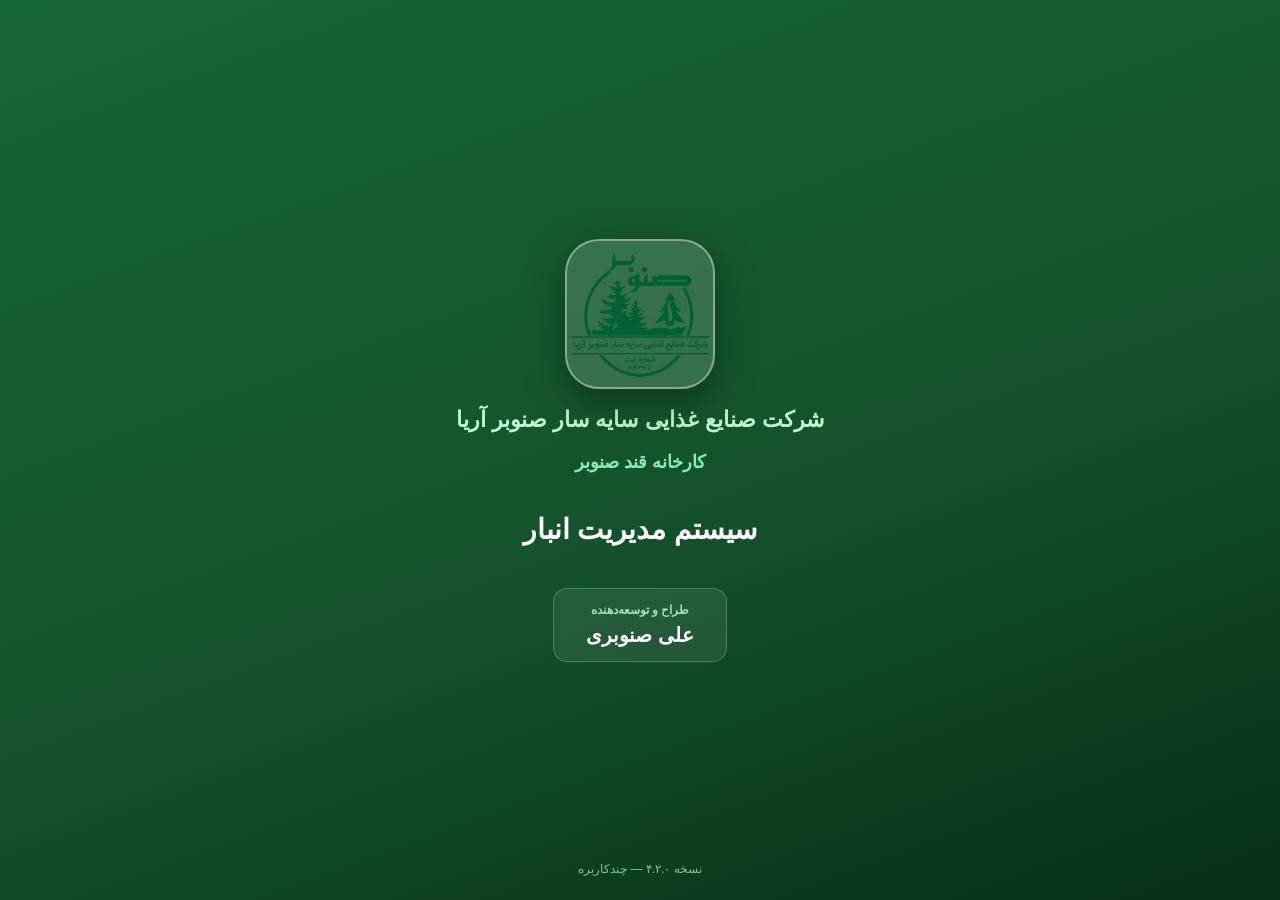
<file: index.html>
<!DOCTYPE html>
<html lang="fa" dir="rtl">
<head>
<meta charset="UTF-8">
<meta name="viewport" content="width=device-width, initial-scale=1.0">
<title>انبار کارخانه قند صنوبر</title>
<link rel="manifest" href="./manifest.json">
<meta name="theme-color" content="#166534">
<meta name="apple-mobile-web-app-capable" content="yes">
<meta name="apple-mobile-web-app-title" content="انبار صنوبر">
<link rel="apple-touch-icon" href="./icon-192.png">
<link rel="icon" type="image/png" sizes="192x192" href="./icon-192.png">
<link rel="stylesheet" href="./css/main.css">
<style id="print-rules" media="print">
  @page{size:A4 portrait;margin:5mm;}
  html{font-size:calc(10px * var(--pf))!important;}
  body{font-size:1rem!important;background:#fff!important;padding:0!important;margin:0!important;color:#000!important;}
  .container,#splashScreen,.drawer,.drawer-overlay,.modal-overlay,.cal-popup,.time-popup,.sync-bar,.receipt-preview-overlay,.toast-container,.app-header,.user-pill,#updateBanner{display:none!important;}
  #printArea{display:block!important;width:100%;}
  #printArea *{color:#000!important;box-shadow:none!important;text-shadow:none!important;-webkit-print-color-adjust:exact!important;print-color-adjust:exact!important;}
  .p-letterhead{text-align:center;padding-bottom:5px;margin-bottom:5px;border-bottom:2px solid #000;}
  .p-company{font-size:1.2rem;font-weight:900;}
  .p-factory{font-size:1rem;font-weight:bold;}
  .p-section-title{padding:4px 8px;font-size:1rem;font-weight:900;margin:6px 0 4px;text-align:center;border:1.5px solid #000;background:#e5e5e5!important;page-break-after:avoid;}
  .p-table{width:100%;border-collapse:collapse;margin-top:3px;font-size:8pt;table-layout:fixed;border:1.5px solid #000;}
  .p-table th{padding:3px 2px!important;border:1px solid #000!important;font-size:7.5pt;font-weight:900;text-align:center;background:#e5e5e5!important;}
  .p-table td{padding:2px 2px!important;border:1px solid #555!important;text-align:center;font-size:7.5pt;vertical-align:middle;overflow:hidden;text-overflow:ellipsis;}
  .p-table tr.footer-row td{background:#d4d4d4!important;font-weight:900;border-top:2px solid #000!important;}
  .p-signature{margin-top:10px;display:flex;justify-content:space-around;gap:14px;page-break-inside:avoid;}
  .p-sig-box{flex:1;text-align:center;border-top:1px solid #000;padding-top:4px;min-height:36px;}
  .p-sig-label{font-size:0.9rem;font-weight:bold;}
  .p-sig-space{height:28px;}
  .p-sig-hint{font-size:0.75rem;}
  .p-footer-note{text-align:center;font-size:0.8rem;margin-top:10px;padding-top:6px;border-top:1px dashed #888;}
  .p-summary-block{margin-top:10px;page-break-inside:avoid;width:100%;}
  .p-summary-title{text-align:center;font-size:0.95rem;font-weight:900;padding:4px 6px;border:1px solid #000;background:#e5e5e5!important;}
  .p-summary-table{width:100%;border-collapse:collapse;font-size:9pt;border:1.5px solid #000;}
  .p-summary-table th,.p-summary-table td{padding:3px 6px!important;border:1px solid #000!important;text-align:center;font-weight:bold;}
  .p-daily-block{width:100%; margin-top:10px; page-break-inside:avoid;}
  .p-daily-table{width:100% !important; table-layout:fixed; border-collapse:collapse; font-size:8pt; border:2px solid #000;}
  .p-daily-table th, .p-daily-table td {word-wrap:break-word; white-space:normal !important; padding:4px 2px !important; text-align:center; vertical-align:middle; border:1px solid #555 !important; color:#000 !important;}
  .p-daily-table th {font-size:8.5pt !important; background:#e5e5e5 !important;}
  .p-empty-msg{text-align:center;padding:8px;font-size:0.9rem;border:1px dashed #777;}
  .p-section-gap{height:5px;margin:6px 0;border-top:1px dashed #666;}
  .p-receipt{width:100%;background:#fff;padding:12px 16px;line-height:1.5;}
  .p-receipt-company{font-size:1.25rem;font-weight:900;text-align:center;}
  .p-receipt-factory{font-size:0.95rem;text-align:center;font-weight:bold;}
  .p-receipt-title{text-align:center;font-size:1.45rem;font-weight:900;padding:10px 0 4px;}
  .p-receipt-no{text-align:center;font-size:0.95rem;}
  .p-receipt-hr{border:none;border-top:2px solid #000;margin:8px 0;}
  .p-receipt-hr-dash{border:none;border-top:1px dashed #555;margin:8px 0;}
  .p-receipt-meta{display:flex;justify-content:space-between;font-size:1.1rem;font-weight:bold;padding:3px 0;}
  .p-receipt-product-lbl{font-size:0.95rem;color:#555;font-weight:bold;text-align:center;}
  .p-receipt-product-name{font-size:1.5rem;font-weight:900;text-align:center;padding:8px 0;}
  .p-receipt-row{display:flex;justify-content:space-between;padding:4px 0;font-size:1.15rem;gap:12px;}
  .p-receipt-lbl{font-weight:bold;font-size:1rem;}
  .p-receipt-val{font-weight:900;border-bottom:1px dotted #888;}
  .p-receipt-signatures{display:flex;gap:30px;margin-top:22px;}
  .p-receipt-sig{flex:1;text-align:center;}
  .p-receipt-sig-title{font-size:1rem;font-weight:900;margin-bottom:34px;}
  .p-receipt-sig-line{border-top:1.5px solid #000;padding-top:3px;font-size:0.75rem;}
  .p-receipt-footer{text-align:center;font-size:0.8rem;margin-top:12px;padding-top:6px;border-top:1px dashed #666;}
  .p-filters-note {margin-top: 10px; padding: 8px 12px; border: 1.5px dashed #333; font-size: 0.85rem; line-height: 1.8; text-align: right; background: #f9f9f9 !important; page-break-inside: avoid; break-inside: avoid;}
  .p-filters-note .p-filters-title {font-weight: 900; margin-bottom: 4px; font-size: 0.9rem;}
  .p-filters-note .p-filters-body {font-weight: bold;}
</style>
</head>
<body>

<div id="updateBanner" hidden style="position:fixed;top:0;left:0;right:0;z-index:99999;background:linear-gradient(135deg,#f59e0b,#d97706);color:#fff;padding:10px 14px;display:flex;align-items:center;justify-content:space-between;gap:10px;box-shadow:0 4px 16px rgba(0,0,0,.25);font-family:Tahoma,sans-serif;">
  <div style="display:flex;align-items:center;gap:10px;font-size:13px;font-weight:bold;flex:1;min-width:0;">
    <span style="font-size:18px;">🔔</span>
    <span>نسخه جدید برنامه در دسترس است</span>
  </div>
  <div style="display:flex;gap:6px;flex-shrink:0;">
    <button type="button" onclick="checkForUpdate()" style="background:#fff;color:#d97706;border:none;padding:7px 14px;border-radius:8px;font-size:12px;font-weight:bold;cursor:pointer;white-space:nowrap;">🔄 مشاهده</button>
    <button type="button" onclick="dismissUpdateBanner()" style="background:rgba(255,255,255,.2);color:#fff;border:none;padding:7px 11px;border-radius:8px;font-size:14px;font-weight:bold;cursor:pointer;">✕</button>
  </div>
</div>

<div id="splashScreen">
  <div class="splash-logo" id="splashLogoWrap"><img src="./icon-512.png" alt="" id="splashLogoImg"></div>
  <div class="splash-company">شرکت صنایع غذایی سایه سار صنوبر آریا</div>
  <div class="splash-factory">کارخانه قند صنوبر</div>
  <div class="splash-title">سیستم مدیریت انبار</div>
  <div class="splash-designer">
    <span class="splash-designer-label">طراح و توسعه‌دهنده</span>
    <span class="splash-designer-name">علی صنوبری</span>
  </div>
  <div class="splash-version">نسخه ۴.۲.۰ — چندکاربره</div>
</div>

<div class="user-pill" id="userPill" hidden></div>

<div id="loginScreen">
  <div class="login-box">
    <div class="login-logo">📦</div>
    <div class="login-title">ورود به سیستم انبار</div>
    <div class="login-sub">کارخانه قند صنوبر — نسخه چندکاربره</div>
    
    <div id="autoLoginStatus" style="display:none; text-align:center; color:var(--primary); font-size:12px; font-weight:bold; margin-bottom:15px;">
      <span class="sync-spin" style="display:inline-block; margin-left:5px;">🔄</span> در حال بازیابی نشست...
    </div>

    <div id="loginNoConfigWarning" style="display:none; background:rgba(245,158,11,.1); border:1px solid var(--warning); color:var(--warning); padding:10px; border-radius:8px; font-size:12px; margin-bottom:15px; text-align:center; font-weight:bold;">
      ⚠️ اتصال به دیتابیس برقرار نیست. لطفاً ابتدا از لینک زیر تنظیمات اتصال را وارد کنید.
    </div>

    <div class="login-error" id="loginError" hidden></div>
    <div class="login-field">
      <label>نام کاربری</label>
      <input type="text" id="loginUsername" autocomplete="username" placeholder="username">
    </div>
    <div class="login-field">
      <label>رمز عبور</label>
      <input type="password" id="loginPassword" autocomplete="current-password" placeholder="••••">
    </div>
    <button type="button" class="login-btn" id="loginBtn" onclick="doLogin()">ورود</button>
    
    <div style="text-align:center; margin-top:20px; font-size:12px;">
      <a href="#" onclick="openSetupScreen()" style="color:var(--muted); text-decoration:none; font-size:11.5px;">⚙️ تنظیمات اتصال به دیتابیس (برای بار اول)</a>
    </div>
  </div>
</div>

<div id="setupScreen" hidden style="position:fixed;inset:0;background:linear-gradient(160deg,#166534,#052e16);z-index:9997;display:flex;align-items:center;justify-content:center;padding:20px;">
  <div class="login-box" style="max-height:92vh;overflow-y:auto;">
    <div class="login-logo">⚙️</div>
    <div class="login-title">تنظیمات اتصال</div>
    
    <div id="setupGhFields">
      <div class="login-sub" style="margin-bottom:15px; font-size:12px;">اطلاعات گیت‌هاب خود را وارد کنید تا اتصال برقرار شود.</div>
      <div class="login-field"><label>GitHub Username</label><input type="text" id="setupOwner" placeholder="ghandsenobar"></div>
      <div class="login-field"><label>Repository</label><input type="text" id="setupRepo" placeholder="Warehouse"></div>
      <div class="login-field"><label>GitHub Token</label><input type="password" id="setupToken" placeholder="github_pat_..."></div>
      <div id="ghStatusMsg" style="font-size:12px; text-align:center; margin-bottom:10px; font-weight:bold;"></div>
      <button type="button" class="login-btn" onclick="testDbConnection()" style="background:var(--primary);">🔗 تست و اتصال</button>
    </div>

    <div id="setupAdminFields" hidden style="border-top:1px dashed var(--border); margin-top:20px; padding-top:20px;">
      <div class="login-sub" style="color:var(--warning); font-weight:bold; margin-bottom:15px; font-size:12px; background:rgba(245,158,11,.1); padding:10px; border-radius:8px;">
        ✨ این دیتابیس جدید است. لطفاً اولین کاربر (مدیر سیستم) را بسازید.
      </div>
      <div class="login-field"><label>نام کاربری ادمین</label><input type="text" id="setupUser" placeholder="admin"></div>
      <div class="login-field"><label>نام نمایشی</label><input type="text" id="setupDisplay" placeholder="مدیر سیستم"></div>
      <div class="login-field"><label>رمز عبور (حداقل ۴ رقم/حرف)</label><input type="password" id="setupPass" placeholder="••••"></div>
      <button type="button" class="login-btn" onclick="doFirstSetup()" style="background:var(--success);">✅ ایجاد ادمین و ورود</button>
    </div>

    <div style="text-align:center; margin-top:20px;">
      <a href="#" onclick="closeSetupScreen()" style="color:var(--muted); text-decoration:none; font-size:12px;">← بازگشت به صفحه ورود</a>
    </div>
  </div>
</div>

<div class="container" id="mainApp" hidden>
  <div class="app-header">
    <div class="company-name" id="appHeaderCompany" onclick="editLetterhead('company')" style="cursor:pointer;" title="برای ویرایش کلیک کنید"></div>
    <div class="factory-name" id="appHeaderFactory" onclick="editLetterhead('factory')" style="cursor:pointer;" title="برای ویرایش کلیک کنید"></div>
    <div class="app-title">📦 سیستم مدیریت انبار</div>
    <div class="header-actions">
      <button type="button" class="icon-btn" onclick="openDrawer()" title="تنظیمات">☰</button>
    </div>
  </div>

  <div class="sync-bar" id="syncBar">
    <div class="sync-bar-status noconfig" id="syncBarStatus">⚪ در حال آماده‌سازی...</div>
    <div class="sync-bar-actions">
      <button type="button" class="sync-btn pull" onclick="syncPull()" id="syncPullBtn">⬇️ دریافت</button>
      <button type="button" class="sync-btn push" onclick="syncPush()" id="syncPushBtn">⬆️ ذخیره</button>
    </div>
  </div>

  <div class="entry-buttons">
    <button type="button" class="entry-btn in-btn" id="btnIn" onclick="switchType('in')">
      <span class="entry-icon">📥</span>
      <span class="entry-label">ورود کالا</span>
    </button>
    <button type="button" class="entry-btn out-btn" id="btnOut" onclick="switchType('out')">
      <span class="entry-icon">📤</span>
      <span class="entry-label">خروج کالا</span>
    </button>
  </div>

  <div class="card" id="formCard" hidden>
    <div class="form-head" id="formHead" style="display:flex;align-items:center;justify-content:space-between;margin-bottom:12px;border-bottom:2px solid var(--primary);padding-bottom:8px;">
      <h2 id="formTitle" style="margin:0;border:none;padding:0;">ثبت</h2>
      <button type="button" class="btn btn-secondary btn-sm" onclick="closeForm()">✕ بستن فرم</button>
    </div>
    <div id="editBanner" class="edit-banner" hidden style="background:rgba(245,158,11,.12);border:1px solid var(--warning);color:var(--warning);padding:8px 12px;border-radius:8px;font-size:12px;margin-bottom:10px;font-weight:bold;">
      ✏️ در حال ویرایش رکورد
    </div>
    <div class="grid">
      <div class="field">
        <label>تاریخ (شمسی)</label>
        <div class="field-row">
          <input id="f_date" type="text" class="date-input" readonly placeholder="انتخاب تاریخ">
          <button type="button" class="btn-refresh" onclick="setNow()">⟳</button>
        </div>
      </div>
      <div class="field">
        <label>ساعت</label>
        <input id="f_time" type="text" class="time-input" readonly placeholder="انتخاب ساعت">
      </div>
      
      <div class="field full">
        <label>کالا</label>
        <div class="searchable-select" id="ss_product">
          <input type="text" class="ss-input" placeholder="جستجو یا انتخاب..." autocomplete="off">
          <input type="hidden" class="ss-value">
          <div class="ss-dropdown" hidden><div class="ss-list"></div></div>
        </div>
      </div>

      <div class="field full" id="subtypeField" hidden>
        <label>زیرمجموعه (اختیاری)</label>
        <div class="searchable-select" id="ss_subtype">
          <input type="text" class="ss-input" placeholder="جستجو یا انتخاب..." autocomplete="off">
          <input type="hidden" class="ss-value">
          <div class="ss-dropdown" hidden><div class="ss-list"></div></div>
        </div>
      </div>
      
      <div class="field">
        <label>تعداد</label>
        <input id="f_quantity" type="number" step="any" min="0" placeholder="مثلاً: ۱۰۰">
      </div>
      
      <div class="field">
        <label id="f_party_label">طرف حساب</label>
        <div class="field-row">
          <div class="searchable-select" id="ss_party" style="flex:1;">
            <input type="text" class="ss-input" placeholder="جستجو یا انتخاب..." autocomplete="off">
            <input type="hidden" class="ss-value">
            <div class="ss-dropdown" hidden><div class="ss-list"></div></div>
          </div>
          <button type="button" class="btn-add" onclick="addParty()" title="افزودن سریع">+</button>
        </div>
      </div>
      
      <div class="field">
        <label>راننده</label>
        <div class="field-row">
          <div class="searchable-select" id="ss_driver" style="flex:1;">
            <input type="text" class="ss-input" placeholder="جستجو یا انتخاب..." autocomplete="off">
            <input type="hidden" class="ss-value">
            <div class="ss-dropdown" hidden><div class="ss-list"></div></div>
          </div>
          <button type="button" class="btn-add" onclick="addDriver()" title="افزودن سریع">+</button>
        </div>
      </div>
      
      <div class="field full">
        <label>شماره فاکتور</label>
        <input id="f_invoice" placeholder="مثلاً: ۱۴۰۴۰۷۱۵-۰۰۱">
      </div>
      <div class="field">
        <label>شماره باسکول</label>
        <input id="f_basil" placeholder="مثلاً: ۱۲۳۴">
      </div>
      <div class="field">
        <label>شماره بارنامه</label>
        <input id="f_waybill" placeholder="مثلاً: ۵۶۷۸">
      </div>
      <div class="field full">
        <label>توضیحات</label>
        <textarea id="f_notes" rows="2"></textarea>
      </div>
    </div>
    <div class="actions">
      <button class="btn btn-primary" id="saveBtn" onclick="saveRecord()">💾 ثبت اطلاعات</button>
      <button class="btn btn-secondary" onclick="clearForm()">پاک کردن فرم</button>
      <button class="btn btn-warning" id="cancelEditBtn" onclick="cancelEdit()" hidden>❌ لغو ویرایش</button>
    </div>
  </div>

  <div class="card">
    <div style="display:flex;justify-content:space-between;align-items:center;flex-wrap:wrap;gap:8px;margin-bottom:12px;border-bottom:2px solid var(--primary);padding-bottom:8px;">
      <h2 style="margin:0;border:none;padding:0;">📋 سوابق ثبت شده <span id="unsavedTitleBadge" class="badge" style="background:var(--warning);display:none;">۰</span></h2>
      <div style="display:flex;gap:8px;flex-wrap:wrap;">
        <button type="button" class="btn btn-primary" onclick="printDailySummaryReport()">📈 روند روزانه</button>
        <button type="button" class="btn btn-primary" onclick="printFullReport()">🖨️ گزارش کامل</button>
      </div>
    </div>

    <div class="quick-buttons">
      <button type="button" class="qb-week" onclick="recordsThisWeek()">این هفته</button>
      <button type="button" class="qb-month" onclick="recordsThisMonth()">این ماه</button>
      <button type="button" class="qb-all" onclick="recordsAllDays()">همه</button>
    </div>
    <div class="quick-buttons">
      <button type="button" class="qb-next" onclick="recordsNextDay()">روز بعد ▶️</button>
      <button type="button" class="qb-today" onclick="recordsToday()">امروز</button>
      <button type="button" class="qb-prev" onclick="recordsPrevDay()">◀️ روز قبل</button>
    </div>

    <div class="collapsible-section">
      <div class="collapsible-header" onclick="toggleAccordion('searchSection', this)">
        <span class="collapsible-title">🔍 جستجو و بازه تاریخ <span class="collapsible-badge" id="searchBadge" hidden>فعال</span></span>
        <button type="button" class="collapsible-toggle">+</button>
      </div>
      <div class="collapsible-body collapsed" id="searchSection">
        <div class="records-filter" style="margin-bottom:0;">
          <div class="field">
            <label>🔍 جستجو</label>
            <div class="search-wrap">
              <input id="search" placeholder="جستجو..." oninput="onSearchInput()">
              <button type="button" class="search-clear" id="searchClear" onclick="clearSearch()">✕</button>
            </div>
          </div>
          <div class="field"><label>📅 از تاریخ</label><input id="records_from" type="text" class="date-input" readonly placeholder="همه"></div>
          <div class="field"><label>📅 تا تاریخ</label><input id="records_to" type="text" class="date-input" readonly placeholder="همه"></div>
        </div>
      </div>
    </div>

    <div class="collapsible-section">
      <div class="collapsible-header" onclick="toggleAccordion('advFilterSection', this)">
        <span class="collapsible-title">⚙️ فیلتر پیشرفته <span class="collapsible-badge" id="advFilterBadge" hidden>۰</span></span>
        <button type="button" class="collapsible-toggle">+</button>
      </div>
      <div class="collapsible-body collapsed" id="advFilterSection">
        <div class="adv-filter-grid">
          <div class="field">
            <label>📦 کالا</label>
            <div class="searchable-select" id="ss_adv_product">
              <input type="text" class="ss-input" placeholder="همه..." autocomplete="off">
              <input type="hidden" class="ss-value">
              <div class="ss-dropdown" hidden><div class="ss-list"></div></div>
            </div>
          </div>
          <div class="field">
            <label>🔀 زیرمجموعه</label>
            <div class="searchable-select" id="ss_adv_subtype">
              <input type="text" class="ss-input" placeholder="همه..." autocomplete="off">
              <input type="hidden" class="ss-value">
              <div class="ss-dropdown" hidden><div class="ss-list"></div></div>
            </div>
          </div>
          <div class="field">
            <label>👤 طرف حساب</label>
            <div class="searchable-select" id="ss_adv_party">
              <input type="text" class="ss-input" placeholder="همه..." autocomplete="off">
              <input type="hidden" class="ss-value">
              <div class="ss-dropdown" hidden><div class="ss-list"></div></div>
            </div>
          </div>
          <div class="field">
            <label>🚚 راننده</label>
            <div class="searchable-select" id="ss_adv_driver">
              <input type="text" class="ss-input" placeholder="همه..." autocomplete="off">
              <input type="hidden" class="ss-value">
              <div class="ss-dropdown" hidden><div class="ss-list"></div></div>
            </div>
          </div>
        </div>
        <div class="adv-filter-chips" id="advFilterChips"></div>
      </div>
    </div>

    <div class="collapsible-section">
      <div class="collapsible-header" onclick="toggleAccordion('summarySection', this)">
        <span class="collapsible-title">📊 خلاصه ورود و خروج کالا</span>
        <button type="button" class="collapsible-toggle">+</button>
      </div>
      <div class="collapsible-body collapsed" id="summarySection">
        <div style="display:flex;justify-content:space-between;align-items:center;gap:8px;flex-wrap:wrap;margin-bottom:10px;">
          <div class="summary-mode-toggle">
            <button type="button" id="sumModeGrouped" class="active" onclick="setSummaryMode('grouped')">📦 کلی</button>
            <button type="button" id="sumModeDetailed" onclick="setSummaryMode('detailed')">🔀 تفکیکی</button>
          </div>
          <button type="button" class="btn btn-primary" onclick="printSummaryReport()">🖨️ چاپ خلاصه</button>
        </div>
        <div class="tbl-wrap">
          <table class="summary-table">
            <thead>
              <tr><th style="width:8%">#</th><th style="width:42%">کالا</th><th class="col-in" style="width:25%">📥 مجموع ورود</th><th class="col-out" style="width:25%">📤 مجموع خروج</th></tr>
            </thead>
            <tbody id="summaryBody"></tbody>
            <tfoot id="summaryFoot"></tfoot>
          </table>
        </div>
      </div>
    </div>

    <div style="margin-top:16px;padding-top:12px;border-top:1px dashed var(--border);">
      <div style="display:flex;align-items:center;justify-content:space-between;margin-bottom:6px;gap:8px;flex-wrap:wrap;">
        <h3>📥 سابقه ورود کالا <span class="badge badge-in" id="inBadge">۰</span></h3>
        <div style="display:flex;gap:6px;">
          <button type="button" class="btn btn-sm btn-info" onclick="exportCSV('in')">📊 CSV</button>
          <button type="button" class="btn btn-sm btn-primary" onclick="printInReport()">🖨️ گزارش</button>
        </div>
      </div>
      <div class="records-table-scroll" id="inTableScroll">
        <table>
          <thead><tr>
            <th data-field="date">تاریخ</th><th data-field="time">ساعت</th>
            <th data-field="product">کالا</th><th data-field="subtype">زیرمجموعه</th>
            <th data-field="quantity">تعداد</th><th data-field="unit">واحد</th>
            <th data-field="weight">وزن</th><th data-field="party">فروشنده</th>
            <th data-field="driver">راننده</th><th data-field="invoice">فاکتور</th>
            <th data-field="basil">باسکول</th><th data-field="waybill">بارنامه</th>
            <th data-field="notes">توضیحات</th><th data-field="creator">ثبت‌کننده</th>
            <th data-field="lastEditor">آخرین ویرایش</th><th></th>
          </tr></thead>
          <tbody id="inBody"></tbody>
        </table>
      </div>
      <div class="empty" id="inEmpty">موردی یافت نشد</div>
    </div>

    <div style="margin-top:16px;padding-top:12px;border-top:1px dashed var(--border);">
      <div style="display:flex;align-items:center;justify-content:space-between;margin-bottom:6px;gap:8px;flex-wrap:wrap;">
        <h3>📤 سابقه خروج کالا <span class="badge badge-out" id="outBadge">۰</span></h3>
        <div style="display:flex;gap:6px;">
          <button type="button" class="btn btn-sm btn-info" onclick="exportCSV('out')">📊 CSV</button>
          <button type="button" class="btn btn-sm btn-primary" onclick="printOutReport()">🖨️ گزارش</button>
        </div>
      </div>
      <div class="records-table-scroll" id="outTableScroll">
        <table>
          <thead><tr>
            <th data-field="date">تاریخ</th><th data-field="time">ساعت</th>
            <th data-field="product">کالا</th><th data-field="subtype">زیرمجموعه</th>
            <th data-field="quantity">تعداد</th><th data-field="unit">واحد</th>
            <th data-field="weight">وزن</th><th data-field="party">خریدار</th>
            <th data-field="driver">راننده</th><th data-field="invoice">فاکتور</th>
            <th data-field="basil">باسکول</th><th data-field="waybill">بارنامه</th>
            <th data-field="notes">توضیحات</th><th data-field="creator">ثبت‌کننده</th>
            <th data-field="lastEditor">آخرین ویرایش</th><th></th>
          </tr></thead>
          <tbody id="outBody"></tbody>
        </table>
      </div>
      <div class="empty" id="outEmpty">موردی یافت نشد</div>
    </div>

    <div class="collapsible-section" style="margin-top:16px;">
      <div class="collapsible-header" onclick="toggleAccordion('deletedRecordsSection', this)">
        <span class="collapsible-title">🗑️ رکوردهای حذف‌شده <span class="collapsible-badge" id="deletedRecordsBadge" hidden>۰</span></span>
        <button type="button" class="collapsible-toggle">+</button>
      </div>
      <div class="collapsible-body collapsed" id="deletedRecordsSection">
        <div class="records-table-scroll" id="deletedTableScroll">
          <table>
            <thead><tr>
              <th data-field="date">تاریخ</th>
              <th data-field="time">ساعت</th>
              <th data-field="type">نوع</th>
              <th data-field="product">کالا</th>
              <th data-field="subtype">زیرمجموعه</th>
              <th data-field="quantity">تعداد</th>
              <th data-field="unit">واحد</th>
              <th data-field="weight">وزن</th>
              <th data-field="party">طرف</th>
              <th data-field="driver">راننده</th>
              <th data-field="notes">توضیحات</th>
              <th data-field="creator">ثبت‌کننده</th>
              <th data-field="lastEditor">آخرین ویرایش</th>
              <th>حذف‌شده در</th>
              <th></th>
            </tr></thead>
            <tbody id="deletedBody"></tbody>
          </table>
        </div>
        <div class="empty" id="deletedEmpty" style="display:none;">رکورد حذف‌شده‌ای وجود ندارد</div>
      </div>
    </div>
  </div>
</div>

<div class="cal-popup" id="calPopup"></div>
<div class="time-popup" id="timePopup">
  <div class="time-display" id="timeDisplay">۰۰:۰۰</div>
  <div class="time-presets">
    <button type="button" onclick="timeSetPreset(6,0)">۰۶:۰۰</button>
    <button type="button" onclick="timeSetPreset(8,0)">۰۸:۰۰</button>
    <button type="button" onclick="timeSetPreset(12,0)">۱۲:۰۰</button>
    <button type="button" onclick="timeSetPreset(14,0)">۱۴:۰۰</button>
    <button type="button" onclick="timeSetPreset(18,0)">۱۸:۰۰</button>
  </div>
  <div class="time-cols">
    <div class="time-col" id="hourCol"></div>
    <div class="time-col" id="minCol"></div>
  </div>
  <div class="time-footer">
    <button type="button" class="tf-now" onclick="timeNowClick()">الان</button>
    <button type="button" class="tf-confirm" onclick="timeConfirm()">تأیید</button>
    <button type="button" class="tf-cancel" onclick="closeTimePicker()">بستن</button>
  </div>
</div>

<div class="modal-overlay" id="modalOverlay">
  <div class="modal-box">
    <div class="modal-msg" id="modalMsg"></div>
    <input type="text" class="modal-input" id="modalInput" hidden>
    <div class="modal-btns">
      <button type="button" class="modal-btn modal-cancel" id="modalCancel">لغو</button>
      <button type="button" class="modal-btn modal-third" id="modalThird" hidden>—</button>
      <button type="button" class="modal-btn modal-ok" id="modalOk">تأیید</button>
    </div>
  </div>
</div>

<div class="receipt-preview-overlay" id="receiptPreviewOverlay" style="position:fixed;inset:0;background:rgba(15,23,42,.72);display:none;align-items:center;justify-content:center;z-index:2500;padding:16px;">
  <div style="background:#fff;border-radius:16px;width:min(500px,100%);max-height:92vh;display:flex;flex-direction:column;overflow:hidden;color:#000;">
    <div style="padding:12px 16px;display:flex;align-items:center;justify-content:space-between;background:linear-gradient(135deg,#2563eb,#1d4ed8);color:#fff;">
      <span style="font-weight:bold;">👁️ پیش‌نمایش رسید</span>
      <button type="button" onclick="closeReceiptPreview()" style="background:rgba(255,255,255,.2);border:none;color:#fff;width:32px;height:32px;border-radius:8px;cursor:pointer;">✕</button>
    </div>
    <div style="flex:1;overflow-y:auto;padding:20px;background:#e2e8f0;">
      <div id="receiptPreviewPaper" style="background:#fff;box-shadow:0 4px 20px rgba(0,0,0,.15);max-width:440px;margin:0 auto;"></div>
    </div>
    <div style="padding:12px 16px;display:flex;gap:8px;background:#f8fafc;border-top:1px solid #e2e8f0;">
      <button type="button" onclick="closeReceiptPreview()" style="flex:1;padding:11px;border:none;border-radius:9px;background:#e2e8f0;color:#1e293b;font-weight:bold;cursor:pointer;">بستن</button>
      <button type="button" onclick="printReceiptFromPreview()" style="flex:1;padding:11px;border:none;border-radius:9px;background:linear-gradient(135deg,#16a34a,#15803d);color:#fff;font-weight:bold;cursor:pointer;">🖨️ چاپ رسید</button>
    </div>
  </div>
</div>

<div class="toast-container" id="toastContainer"></div>
<div id="printArea"></div>

<div class="drawer-overlay" id="drawerOverlay" onclick="closeDrawer()"></div>
<aside class="drawer" id="drawer">
  <div class="drawer-header">
    <h3>⚙️ تنظیمات</h3>
    <button type="button" class="drawer-close" onclick="closeDrawer()">✕</button>
  </div>
  <div class="drawer-body">
    <div class="drawer-section">
      <label class="drawer-section-title">🌓 حالت نمایش</label>
      <div class="toggle-row">
        <span>🌙 حالت شب</span>
        <label class="switch"><input type="checkbox" id="darkModeToggle" onchange="toggleDarkMode(this.checked)"><span class="slider"></span></label>
      </div>
    </div>
    
    <div class="drawer-section">
      <div class="drawer-section-title" onclick="toggleAccordion('displaySettingsSection', this)">
        <span class="title-text">📊 چاپ و نمایش</span>
        <button type="button" class="collapsible-toggle">+</button>
      </div>
      <div class="drawer-section-body collapsed" id="displaySettingsSection">
        <div class="field" style="margin-bottom:10px;">
          <label>🔤 درصد فونت چاپ</label>
          <select id="fontScaleSelect" onchange="setPrintFontScale(parseInt(this.value,10))">
            <option value="75">۷۵٪</option><option value="100" selected>۱۰۰٪</option><option value="150">۱۵۰٪</option><option value="200">۲۰۰٪</option>
          </select>
        </div>
        <div class="field" style="margin-bottom:10px;">
          <label>📊 حالت داده (واحد)</label>
          <select id="dataModeSelect" onchange="setDataMode(this.value)">
            <option value="">همه واحدها</option>
          </select>
        </div>
        <div class="field" style="margin-bottom:10px;">
          <label>🏢 نام شرکت (سربرگ)</label>
          <input id="letterheadCompanyInput" type="text" onchange="updateLetterhead('company', this.value)">
        </div>
        <div class="field" style="margin-bottom:10px;">
          <label>🏭 نام کارخانه (سربرگ)</label>
          <input id="letterheadFactoryInput" type="text" onchange="updateLetterhead('factory', this.value)">
        </div>
        <div class="field">
          <label>👁️ ستون‌های نمایش داده شده</label>
          <div class="backup-desc" style="margin-bottom:6px;font-size:11px;">تاریخ و کالا همیشه نمایش داده می‌شوند.</div>
          <div class="fields-list-wrap" id="fieldsList"></div>
        </div>
      </div>
    </div>

    <div class="drawer-section">
      <div class="drawer-section-title" onclick="toggleAccordion('productsSection', this)">
        <span class="title-text">📦 کالاها و زیرمجموعه‌ها</span>
        <button type="button" class="collapsible-toggle">+</button>
      </div>
      <div class="drawer-section-body collapsed" id="productsSection">
        <input type="text" id="searchProductList" placeholder="جستجوی کالا..." oninput="renderManageProducts()" style="margin-bottom:8px;">
        <div id="manageProducts" class="list-scroll"></div>
        <button type="button" class="btn btn-primary" style="width:100%;margin-top:8px;" onclick="menuAddProductFull()">➕ افزودن کالای جدید</button>
      </div>
    </div>
    
    <div class="drawer-section">
      <div class="drawer-section-title" onclick="toggleAccordion('sellersSection', this)">
        <span class="title-text">🏪 فروشندگان</span>
        <button type="button" class="collapsible-toggle">+</button>
      </div>
      <div class="drawer-section-body collapsed" id="sellersSection">
        <input type="text" id="searchSellerList" placeholder="جستجوی فروشنده..." oninput="renderManageLists()" style="margin-bottom:8px;">
        <div id="manageSellers" class="list-scroll"></div>
        <button type="button" class="btn btn-primary" style="width:100%;margin-top:8px;" onclick="menuAddSellerFromSettings()">➕ افزودن</button>
      </div>
    </div>
    
    <div class="drawer-section">
      <div class="drawer-section-title" onclick="toggleAccordion('buyersSection', this)">
        <span class="title-text">🛒 خریداران</span>
        <button type="button" class="collapsible-toggle">+</button>
      </div>
      <div class="drawer-section-body collapsed" id="buyersSection">
        <input type="text" id="searchBuyerList" placeholder="جستجوی خریدار..." oninput="renderManageLists()" style="margin-bottom:8px;">
        <div id="manageBuyers" class="list-scroll"></div>
        <button type="button" class="btn btn-primary" style="width:100%;margin-top:8px;" onclick="menuAddBuyerFromSettings()">➕ افزودن</button>
      </div>
    </div>
    
    <div class="drawer-section">
      <div class="drawer-section-title" onclick="toggleAccordion('driversSection', this)">
        <span class="title-text">🚚 رانندگان</span>
        <button type="button" class="collapsible-toggle">+</button>
      </div>
      <div class="drawer-section-body collapsed" id="driversSection">
        <input type="text" id="searchDriverList" placeholder="جستجوی راننده..." oninput="renderManageLists()" style="margin-bottom:8px;">
        <div id="manageDrivers" class="list-scroll"></div>
        <button type="button" class="btn btn-primary" style="width:100%;margin-top:8px;" onclick="menuAddDriverFromSettings()">➕ افزودن</button>
      </div>
    </div>

    <div class="drawer-section">
      <div class="drawer-section-title" onclick="toggleAccordion('ghSection', this)">
        <span class="title-text">☁️ اتصال GitHub</span>
        <button type="button" class="collapsible-toggle">+</button>
      </div>
      <div class="drawer-section-body collapsed" id="ghSection">
        <div id="ghCompactBox" class="gh-compact" hidden>
          <span class="gh-compact-status" id="ghCompactStatus">✅ متصل</span>
          <button type="button" class="btn-gh-edit" onclick="toggleGhEdit()">✏️ ویرایش</button>
        </div>
        <div id="ghFullFields">
          <div class="field"><label>Username</label><input id="ghOwner" type="text"></div>
          <div class="field"><label>Repository</label><input id="ghRepo" type="text"></div>
          <div class="field"><label>Token</label><input id="ghToken" type="password"></div>
          <button type="button" class="btn btn-primary" style="width:100%;margin-top:8px;" onclick="saveGhConfigFromUI()">💾 ذخیره و تست</button>
          <div id="ghInfo" style="font-size:11px;color:var(--muted);text-align:center;padding:6px;"></div>
        </div>
      </div>
    </div>

    <div class="drawer-section">
      <div class="drawer-section-title" onclick="toggleAccordion('backupSection', this)">
        <span class="title-text">📁 پشتیبان فایلی</span>
        <button type="button" class="collapsible-toggle">+</button>
      </div>
      <div class="drawer-section-body collapsed" id="backupSection">
        <button type="button" class="btn btn-primary" style="width:100%;margin-bottom:8px;" onclick="backupDownload()">💾 پشتیبان‌گیری</button>
        <button type="button" class="btn btn-warning" style="width:100%;margin-bottom:8px;" onclick="document.getElementById('restoreFileInput').click()">📂 بارگذاری از فایل</button>
        <input type="file" id="restoreFileInput" accept=".json" onchange="restoreFromFile(event)" style="display:none;">
        <div id="backupInfo" style="font-size:11px;color:var(--muted);text-align:center;"></div>
      </div>
    </div>

    <div class="drawer-section">
      <div class="drawer-section-title">🔄 به‌روزرسانی</div>
      <button type="button" class="btn btn-primary" style="width:100%;" onclick="checkForUpdate()">🔄 بررسی نسخه جدید</button>
      <div style="font-size:10.5px;color:var(--muted);text-align:center;margin-top:6px;line-height:1.7;">
        سیستم به‌طور خودکار نسخه جدید را تشخیص می‌دهد. از این دکمه برای بررسی دستی استفاده کنید.
      </div>
    </div>
    
    <div class="drawer-section" style="border-top:1px dashed var(--border);padding-top:14px; margin-bottom:40px;">
      <button type="button" class="btn btn-danger" style="width:100%;" onclick="logout()">🚪 خروج از حساب</button>
      <button type="button" class="btn btn-primary" id="drawerAdminBtn" style="width:100%;margin-top:8px;display:none;" onclick="goToAdmin()">🔐 پنل مدیریت</button>
    </div>
  </div>
</aside>

<script src="./js/utils.js"></script>
<script src="./js/storage.js"></script>
<script src="./js/auth.js"></script>
<script src="./js/ui.js"></script>
<script src="./js/main.js"></script>
</body>
</html>
</file>
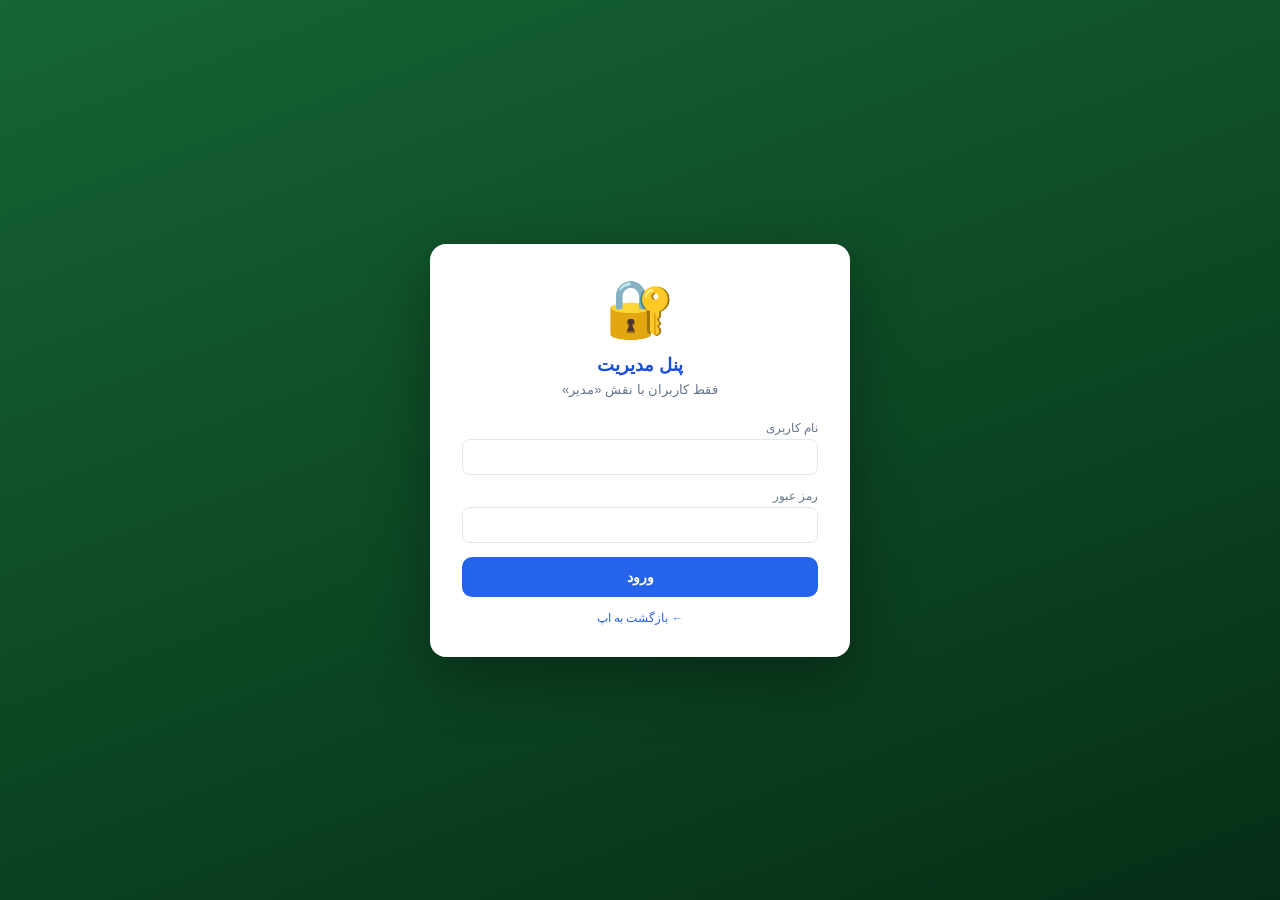
<file: admin.html>
<!DOCTYPE html>
<html lang="fa" dir="rtl">
<head>
<meta charset="UTF-8">
<meta name="viewport" content="width=device-width, initial-scale=1.0">
<title>پنل مدیریت — انبار صنوبر</title>
<meta name="theme-color" content="#166534">
<link rel="icon" href="./icon-192.png">
<link rel="stylesheet" href="./css/main.css">
<link rel="stylesheet" href="./css/admin.css">
</head>
<body>

<div id="updateBanner" hidden style="position:fixed;top:0;left:0;right:0;z-index:99999;background:linear-gradient(135deg,#f59e0b,#d97706);color:#fff;padding:10px 14px;display:flex;align-items:center;justify-content:space-between;gap:10px;box-shadow:0 4px 16px rgba(0,0,0,.25);font-family:Tahoma,sans-serif;">
  <div style="display:flex;align-items:center;gap:10px;font-size:13px;font-weight:bold;flex:1;min-width:0;">
    <span style="font-size:18px;">🔔</span>
    <span>نسخه جدید برنامه در دسترس است</span>
  </div>
  <div style="display:flex;gap:6px;flex-shrink:0;">
    <button type="button" onclick="checkForUpdate()" style="background:#fff;color:#d97706;border:none;padding:7px 14px;border-radius:8px;font-size:12px;font-weight:bold;cursor:pointer;white-space:nowrap;">🔄 مشاهده</button>
    <button type="button" onclick="dismissUpdateBanner()" style="background:rgba(255,255,255,.2);color:#fff;border:none;padding:7px 11px;border-radius:8px;font-size:14px;font-weight:bold;cursor:pointer;">✕</button>
  </div>
</div>

<div id="loginScreen" style="position:fixed;inset:0;background:linear-gradient(160deg,#166534,#052e16);display:flex;align-items:center;justify-content:center;padding:20px;z-index:9998;">
  <div class="login-box">
    <div class="login-logo">🔐</div>
    <div class="login-title">پنل مدیریت</div>
    <div class="login-sub">فقط کاربران با نقش «مدیر»</div>
    <div class="login-error" id="loginError" hidden></div>
    <div class="login-field"><label>نام کاربری</label><input type="text" id="loginUsername"></div>
    <div class="login-field"><label>رمز عبور</label><input type="password" id="loginPassword"></div>
    <button type="button" class="login-btn" onclick="adminLogin()">ورود</button>
    <div style="text-align:center;margin-top:14px;font-size:11.5px;"><a href="./index.html" style="color:var(--primary);text-decoration:none;">← بازگشت به اپ</a></div>
  </div>
</div>

<div class="container" id="adminApp" hidden>
  <div class="app-header">
    <div class="company-name">پنل مدیریت سیستم انبار</div>
    <div class="factory-name">کارخانه قند صنوبر</div>
    <div class="app-title">🔐 مدیریت کاربران و دیتابیس</div>
    <div class="header-actions">
      <button type="button" class="icon-btn" onclick="location.replace('./index.html')" title="بازگشت">↩️</button>
    </div>
    <div class="user-pill" id="adminUserPill"></div>
  </div>

  <div class="sync-bar" style="margin-bottom:14px;">
    <div class="sync-bar-status" id="syncStatus">⚪ در حال آماده‌سازی...</div>
    <div class="sync-bar-actions">
      <button type="button" class="sync-btn pull" onclick="adminPull()" id="adminPullBtn">⬇️ دریافت</button>
      <button type="button" class="sync-btn push" onclick="adminPush()" id="adminPushBtn">⬆️ ذخیره</button>
    </div>
  </div>

  <div class="admin-layout">
    <aside class="admin-sidebar">
      <button class="admin-nav-btn active" data-panel="dashboard" onclick="showPanel('dashboard')"><span class="admin-nav-icon">📊</span> داشبورد</button>
      <button class="admin-nav-btn" data-panel="users" onclick="showPanel('users')"><span class="admin-nav-icon">👥</span> کاربران</button>
      <button class="admin-nav-btn" data-panel="records" onclick="showPanel('records')"><span class="admin-nav-icon">📋</span> رکوردها</button>
      <button class="admin-nav-btn" data-panel="masterdata" onclick="showPanel('masterdata')"><span class="admin-nav-icon">🗂️</span> داده‌های پایه</button>
      <button class="admin-nav-btn" data-panel="audit" onclick="showPanel('audit')"><span class="admin-nav-icon">📜</span> لاگ عملیات</button>
      <button class="admin-nav-btn" data-panel="database" onclick="showPanel('database')"><span class="admin-nav-icon">💾</span> دیتابیس</button>
      <button class="admin-nav-btn" data-panel="system" onclick="showPanel('system')"><span class="admin-nav-icon">⚙️</span> سیستم</button>
    </aside>
    
    <main class="admin-content" id="adminContent">
      
      <div class="admin-panel active" id="panel-dashboard">
        <h2 class="admin-panel-title">📊 داشبورد</h2>
        <div class="stat-grid" id="statGrid"></div>
      </div>
      
      <div class="admin-panel" id="panel-users">
        <h2 class="admin-panel-title">👥 مدیریت کاربران</h2>
        <div style="margin-bottom:12px;display:flex;gap:8px;flex-wrap:wrap;">
          <button class="btn btn-primary" onclick="showUserModal()">➕ کاربر جدید</button>
          <button class="btn btn-secondary" onclick="renderUsers()">🔄 بازخوانی</button>
        </div>
        <div class="admin-table-wrap">
          <table class="admin-table">
            <thead><tr><th>#</th><th>نام کاربری</th><th>نام نمایشی</th><th>نقش</th><th>وضعیت</th><th>آخرین ورود</th><th>تاریخ ایجاد</th><th>عملیات</th></tr></thead>
            <tbody id="usersBody"></tbody>
          </table>
        </div>
      </div>
      
      <div class="admin-panel" id="panel-records">
        <h2 class="admin-panel-title">📋 رکوردها (نمای کلی)</h2>
        
        <div class="admin-section">
          <div class="admin-section-title">تغییر گروهی نام ثبت‌کننده</div>
          <div style="display:grid; grid-template-columns:1fr 1fr; gap:10px; margin-bottom:10px;">
            <div class="field">
              <label>از ثبت‌کننده:</label>
              <select id="bulkOldCreator" style="width:100%;padding:10px;border-radius:8px;border:1px solid var(--border);background:var(--input-bg);color:var(--text);">
                <option value="">همه رکوردها</option>
              </select>
            </div>
            <div class="field">
              <label>به ثبت‌کننده (کاربر):</label>
              <select id="bulkNewCreator" style="width:100%;padding:10px;border-radius:8px;border:1px solid var(--border);background:var(--input-bg);color:var(--text);">
                <option value="">انتخاب کنید...</option>
              </select>
            </div>
          </div>
          <button class="btn btn-warning" style="width:100%;" onclick="bulkChangeCreator()">🔄 اعمال تغییرات گروهی</button>
        </div>

        <div class="admin-section">
          <div class="admin-section-title">آمار سریع</div>
          <div id="recordsStats"></div>
        </div>
        
        <div class="admin-section">
          <div class="admin-section-title">رکوردهای آخر (۱۵ مورد)</div>
          <div class="admin-table-wrap">
            <table class="admin-table">
              <thead><tr><th>#</th><th>نوع</th><th>تاریخ</th><th>کالا</th><th>تعداد</th><th>ثبت‌کننده</th><th>آخرین ویرایش</th><th>عملیات</th></tr></thead>
              <tbody id="recentRecordsBody"></tbody>
            </table>
          </div>
        </div>
      </div>

      <div class="admin-panel" id="panel-masterdata">
        <h2 class="admin-panel-title">🗂️ مدیریت داده‌های پایه</h2>
        <p style="font-size:12.5px;color:var(--muted);margin-bottom:18px;line-height:1.9;background:rgba(37,99,235,.06);padding:10px 14px;border-radius:8px;border-right:3px solid var(--primary);">
          ⚠️ <b>راهنمای مهم:</b> هنگام حذف هر آیتم، اگر در رکوردها استفاده شده باشد، باید یک مقدار <b>جایگزین</b> از همان دسته انتخاب کنید. تمام ارجاع‌ها به‌طور خودکار به‌روزرسانی می‌شوند تا داده‌ها سالم بمانند.
        </p>

        <div class="admin-section">
          <div style="display:flex;justify-content:space-between;align-items:center;margin-bottom:10px;flex-wrap:wrap;gap:8px;">
            <div class="admin-section-title" style="margin:0;">📏 واحدهای اندازه‌گیری</div>
            <button class="btn btn-primary btn-sm" onclick="adminAddUnit()">➕ واحد جدید</button>
          </div>
          <div class="admin-table-wrap">
            <table class="admin-table">
              <thead><tr><th>کد</th><th>نام نمایشی</th><th>ضریب تبدیل</th><th>استفاده</th><th>عملیات</th></tr></thead>
              <tbody id="mdUnitsBody"></tbody>
            </table>
          </div>
        </div>

        <div class="admin-section">
          <div style="display:flex;justify-content:space-between;align-items:center;margin-bottom:10px;flex-wrap:wrap;gap:8px;">
            <div class="admin-section-title" style="margin:0;">📦 کالاها</div>
            <button class="btn btn-primary btn-sm" onclick="adminAddProduct()">➕ کالای جدید</button>
          </div>
          <div class="admin-table-wrap">
            <table class="admin-table">
              <thead><tr><th>نام</th><th>واحد پیش‌فرض</th><th>زیرمجموعه‌ها</th><th>استفاده</th><th>عملیات</th></tr></thead>
              <tbody id="mdProductsBody"></tbody>
            </table>
          </div>
        </div>

        <div class="admin-section">
          <div style="display:flex;justify-content:space-between;align-items:center;margin-bottom:10px;flex-wrap:wrap;gap:8px;">
            <div class="admin-section-title" style="margin:0;">🏪 فروشندگان</div>
            <button class="btn btn-primary btn-sm" onclick="adminAddParty('seller')">➕ فروشنده جدید</button>
          </div>
          <div class="admin-table-wrap">
            <table class="admin-table">
              <thead><tr><th>#</th><th>نام</th><th>استفاده</th><th>عملیات</th></tr></thead>
              <tbody id="mdSellersBody"></tbody>
            </table>
          </div>
        </div>

        <div class="admin-section">
          <div style="display:flex;justify-content:space-between;align-items:center;margin-bottom:10px;flex-wrap:wrap;gap:8px;">
            <div class="admin-section-title" style="margin:0;">🛒 خریداران</div>
            <button class="btn btn-primary btn-sm" onclick="adminAddParty('buyer')">➕ خریدار جدید</button>
          </div>
          <div class="admin-table-wrap">
            <table class="admin-table">
              <thead><tr><th>#</th><th>نام</th><th>استفاده</th><th>عملیات</th></tr></thead>
              <tbody id="mdBuyersBody"></tbody>
            </table>
          </div>
        </div>

        <div class="admin-section">
          <div style="display:flex;justify-content:space-between;align-items:center;margin-bottom:10px;flex-wrap:wrap;gap:8px;">
            <div class="admin-section-title" style="margin:0;">🚚 رانندگان</div>
            <button class="btn btn-primary btn-sm" onclick="adminAddParty('driver')">➕ راننده جدید</button>
          </div>
          <div class="admin-table-wrap">
            <table class="admin-table">
              <thead><tr><th>#</th><th>نام</th><th>استفاده</th><th>عملیات</th></tr></thead>
              <tbody id="mdDriversBody"></tbody>
            </table>
          </div>
        </div>
      </div>
      
      <div class="admin-panel" id="panel-audit">
        <h2 class="admin-panel-title">📜 لاگ عملیات</h2>
        <div style="margin-bottom:12px;display:flex;gap:8px;flex-wrap:wrap;">
          <select id="auditFilter" onchange="renderAudit()" style="max-width:200px;padding:8px;border-radius:8px;border:1px solid var(--border);background:var(--input-bg);color:var(--text);">
            <option value="">همه عملیات</option>
            <option value="create">ثبت</option>
            <option value="update">ویرایش</option>
            <option value="delete">حذف</option>
            <option value="login">ورود</option>
            <option value="user">عملیات کاربر</option>
          </select>
          <button class="btn btn-secondary" onclick="renderAudit()">🔄 بازخوانی</button>
        </div>
        <div id="auditList" style="background:var(--card);border-radius:8px;border:1px solid var(--border);max-height:600px;overflow-y:auto;"></div>
      </div>
      
      <div class="admin-panel" id="panel-database">
        <h2 class="admin-panel-title">💾 مدیریت دیتابیس</h2>
        <div class="admin-section">
          <div class="admin-section-title">📊 اطلاعات فایل</div>
          <div id="dbInfo"></div>
        </div>
        <div class="admin-section">
          <div class="admin-section-title">💾 پشتیبان‌گیری و بازیابی</div>
          <div style="display:flex;gap:8px;flex-wrap:wrap;">
            <button class="btn btn-primary" onclick="adminBackup()">💾 دانلود پشتیبان</button>
            <button class="btn btn-warning" onclick="document.getElementById('restoreFile').click()">📂 بارگذاری</button>
            <input type="file" id="restoreFile" accept=".json" onchange="adminRestore(event)" style="display:none;">
          </div>
        </div>
        <div class="admin-section">
          <div class="admin-section-title">🔐 تنظیمات GitHub</div>
          <div class="field" style="margin-bottom:8px;"><label>Owner</label><input id="ghOwner" type="text"></div>
          <div class="field" style="margin-bottom:8px;"><label>Repository</label><input id="ghRepo" type="text"></div>
          <div class="field" style="margin-bottom:8px;"><label>Token</label><input id="ghToken" type="password"></div>
          <button class="btn btn-primary" onclick="saveGh()">💾 ذخیره و تست</button>
          <div id="ghTestInfo" style="font-size:11.5px;margin-top:8px;color:var(--muted);"></div>
        </div>
        <div class="admin-section danger-zone">
          <div class="danger-zone-title">⚠️ منطقه خطر</div>
          <p style="font-size:12.5px;color:var(--muted);margin-bottom:10px;">عملیات زیر غیرقابل بازگشت هستند. با احتیاط استفاده کنید.</p>
          <div style="display:flex;gap:8px;flex-wrap:wrap;">
            <button class="btn btn-warning" onclick="resetEpoch()">🔄 بازنشانی نسل (Epoch)</button>
            <button class="btn btn-danger" onclick="clearAllRecords()">🗑️ حذف همه رکوردها</button>
          </div>
        </div>
      </div>
      
      <div class="admin-panel" id="panel-system">
        <h2 class="admin-panel-title">⚙️ اطلاعات سیستم</h2>
        <div class="admin-section">
          <div class="admin-section-title">ساختار داده</div>
          <div id="systemInfo"></div>
        </div>
        <div class="admin-section">
          <div class="admin-section-title">🔄 به‌روزرسانی برنامه</div>
          <p style="font-size:12.5px;color:var(--muted);margin-bottom:10px;line-height:1.9;">
            سیستم به‌طور خودکار تغییرات جدید را تشخیص می‌دهد. اگر می‌خواهید همین حالا بررسی کنید، از این دکمه استفاده کنید.
          </p>
          <button class="btn btn-primary" onclick="checkForUpdate()">🔄 بررسی نسخه جدید</button>
        </div>
      </div>
      
    </main>
  </div>
</div>

<div class="modal-overlay" id="modalOverlay">
  <div class="modal-box">
    <div class="modal-msg" id="modalMsg"></div>
    <input type="text" class="modal-input" id="modalInput" hidden>
    <div class="modal-btns">
      <button class="modal-btn modal-cancel" id="modalCancel">لغو</button>
      <button class="modal-btn modal-third" id="modalThird" hidden>—</button>
      <button class="modal-btn modal-ok" id="modalOk">تأیید</button>
    </div>
  </div>
</div>

<div class="modal-overlay" id="userModalOverlay">
  <div class="modal-box" style="max-width:520px;">
    <h3 style="margin-bottom:14px;" id="userModalTitle">کاربر جدید</h3>
    <input type="hidden" id="userEditId">
    <div class="field" style="margin-bottom:10px;"><label>نام کاربری</label><input id="umUsername" type="text"></div>
    <div class="field" style="margin-bottom:10px;"><label>نام نمایشی</label><input id="umDisplay" type="text"></div>
    <div class="field" style="margin-bottom:10px;" id="passField"><label>رمز عبور</label><input id="umPassword" type="password" placeholder="حداقل ۴ کاراکتر"></div>
    <div class="field" style="margin-bottom:10px;"><label>نقش</label><select id="umRole" style="padding:10px;border-radius:8px;border:1px solid var(--border);background:var(--input-bg);color:var(--text);"><option value="operator">اپراتور</option><option value="viewer">بیننده</option><option value="admin">مدیر</option></select></div>
    <div class="field" style="margin-bottom:16px;"><label><input type="checkbox" id="umActive" checked style="width:auto;margin-left:8px;"> فعال باشد</label></div>
    <div class="modal-btns">
      <button class="modal-btn modal-cancel" onclick="closeUserModal()">لغو</button>
      <button class="modal-btn modal-ok" onclick="saveUser()">💾 ذخیره</button>
    </div>
  </div>
</div>

<div class="modal-overlay" id="creatorModalOverlay">
  <div class="modal-box" style="max-width:400px;">
    <h3 style="margin-bottom:14px;">ویرایش ثبت‌کننده رکورد</h3>
    <div class="field" style="margin-bottom:16px;">
      <label>انتخاب کاربر جدید</label>
      <select id="editCreatorSelect" style="width:100%;padding:10px;border-radius:8px;border:1px solid var(--border);background:var(--input-bg);color:var(--text);"></select>
    </div>
    <div class="modal-btns">
      <button class="modal-btn modal-cancel" onclick="closeCreatorModal()">لغو</button>
      <button class="modal-btn modal-ok" onclick="saveCreatorChange()">💾 ذخیره</button>
    </div>
  </div>
</div>

<div class="modal-overlay" id="replaceModalOverlay">
  <div class="modal-box" style="max-width:480px;">
    <h3 style="margin-bottom:14px;">🔁 جایگزینی و حذف</h3>
    <div id="replaceModalDesc" style="font-size:12.5px;color:var(--muted);margin-bottom:14px;line-height:1.9;"></div>
    <div class="field" style="margin-bottom:14px;">
      <label style="font-weight:bold;color:var(--text);">مقدار جایگزین (فقط از همان دسته):</label>
      <select id="replaceModalSelect" style="width:100%;padding:10px;border-radius:8px;border:1px solid var(--border);background:var(--input-bg);color:var(--text);"></select>
    </div>
    <div id="replaceModalWarning" style="font-size:11.5px;color:var(--warning);background:rgba(245,158,11,.12);border:1px solid var(--warning);padding:10px;border-radius:8px;margin-bottom:14px;display:none;line-height:1.8;"></div>
    <div class="modal-btns">
      <button class="modal-btn modal-cancel" onclick="closeReplaceModal()">لغو</button>
      <button class="modal-btn modal-ok" onclick="confirmReplaceModal()">✅ جایگزینی و حذف</button>
    </div>
  </div>
</div>

<div class="toast-container" id="toastContainer"></div>

<script src="./js/utils.js"></script>
<script src="./js/storage.js"></script>
<script src="./js/auth.js"></script>
<script src="./js/ui.js"></script>
<script src="./js/admin.js"></script>
</body>
</html>
</file>
<file: css/main.css>
:root{
  --primary:#2563eb;--primary-dark:#1d4ed8;--danger:#dc2626;
  --success:#16a34a;--warning:#f59e0b;
  --in-color:#16a34a;--out-color:#ea580c;
  --bg:#f1f5f9;--card:#fff;--border:#e2e8f0;
  --text:#1e293b;--muted:#64748b;
  --input-bg:#fff;--subtle-bg:#f8fafc;
  --overlay:rgba(15,23,42,.55);--pf:1;
  --radius:12px;--shadow:0 2px 8px rgba(0,0,0,.07);
  --shadow-lg:0 20px 60px rgba(0,0,0,.35);
}
body.dark{
  --primary:#3b82f6;--primary-dark:#60a5fa;--danger:#ef4444;
  --success:#22c55e;--warning:#f59e0b;
  --in-color:#22c55e;--out-color:#fb923c;
  --bg:#0f172a;--card:#1e293b;--border:#334155;
  --text:#e2e8f0;--muted:#94a3b8;
  --input-bg:#0f172a;--subtle-bg:#0f172a;
  --overlay:rgba(0,0,0,.75);
}
*{box-sizing:border-box;font-family:Tahoma,'Segoe UI',sans-serif;}
[hidden]{display:none!important;}
body{margin:0;padding:12px;background:var(--bg);color:var(--text);font-size:14px;transition:background .2s,color .2s;}
.container{max-width:1180px;margin:0 auto;}

#splashScreen{position:fixed;inset:0;z-index:99999;display:flex;flex-direction:column;align-items:center;justify-content:center;gap:18px;padding:30px 20px;background:linear-gradient(160deg,#166534 0%,#14532d 55%,#052e16 100%);color:#fff;text-align:center;transition:opacity .7s,visibility .7s;user-select:none;cursor:pointer;}
#splashScreen.hide{opacity:0;visibility:hidden;}
#splashScreen .splash-logo{width:150px;height:150px;border-radius:34px;background:rgba(255,255,255,.15);border:2px solid rgba(255,255,255,.4);display:flex;align-items:center;justify-content:center;font-size:72px;box-shadow:0 12px 40px rgba(0,0,0,.35);animation:splashPulse 1.8s ease-in-out infinite;overflow:hidden;position:relative;}
#splashScreen .splash-logo img{width:100%;height:100%;object-fit:cover;display:none;}
#splashScreen .splash-logo img.loaded{display:block;}
@keyframes splashPulse{0%,100%{transform:scale(1);}50%{transform:scale(1.05);}}
#splashScreen .splash-company{font-size:22px;font-weight:900;color:#bbf7d0;}
#splashScreen .splash-factory{font-size:18px;font-weight:bold;color:#86efac;}
#splashScreen .splash-title{font-size:28px;font-weight:900;margin-top:22px;}
#splashScreen .splash-designer{display:flex;flex-direction:column;align-items:center;gap:6px;margin-top:24px;padding:14px 32px;background:rgba(255,255,255,.08);border:1px solid rgba(255,255,255,.2);border-radius:14px;}
#splashScreen .splash-designer-label{font-size:12px;color:#bbf7d0;opacity:.85;font-weight:bold;}
#splashScreen .splash-designer-name{font-size:20px;font-weight:900;}
#splashScreen .splash-version{position:absolute;bottom:24px;font-size:12px;color:#bbf7d0;opacity:.7;}

.app-header{position:relative;padding:20px 70px;margin-bottom:14px;text-align:center;background:var(--card);border-radius:var(--radius);border:1px solid var(--border);border-bottom:3px solid var(--primary);box-shadow:var(--shadow);}
.app-header .company-name{font-size:19px;font-weight:bold;color:var(--primary-dark);margin-bottom:8px;line-height:1.6; min-height:28px;}
.app-header .factory-name{font-size:17px;font-weight:bold;margin-bottom:10px; min-height:26px;}
.app-header .app-title{font-size:15px;color:var(--muted);padding-top:10px;border-top:1px dashed var(--border);}
.header-actions{position:absolute;right:14px;top:50%;transform:translateY(-50%);display:flex;gap:6px;}
.icon-btn{width:44px;height:44px;border-radius:10px;background:var(--subtle-bg);border:1px solid var(--border);font-size:20px;cursor:pointer;display:flex;align-items:center;justify-content:center;color:var(--primary-dark);}
.icon-btn:hover{background:var(--primary);color:#fff;}

.user-pill{position:fixed;left:15px;top:15px;z-index:1000;display:flex;align-items:center;gap:6px;padding:8px 14px;background:var(--card);border:1px solid var(--border);border-radius:20px;font-size:12px;font-weight:bold;color:var(--muted);box-shadow:0 4px 12px rgba(0,0,0,0.1);}
.user-pill .role-badge{padding:2px 8px;border-radius:10px;background:var(--primary);color:#fff;font-size:10px;}

.sync-bar{display:flex;align-items:center;justify-content:space-between;gap:10px;background:var(--card);padding:10px 14px;border-radius:10px;border:1px solid var(--border);margin-bottom:14px;flex-wrap:wrap;box-shadow:var(--shadow);}
.sync-bar-status{font-size:13px;font-weight:bold;display:flex;align-items:center;gap:6px;flex:1;min-width:0;}
.sync-bar-status.synced{color:var(--success);}
.sync-bar-status.dirty{color:var(--warning);}
.sync-bar-status.error{color:var(--danger);}
.sync-bar-status.loading{color:var(--primary);}
.sync-bar-status.noconfig{color:var(--muted);}
.sync-bar-actions{display:flex;gap:6px;}
.sync-btn{padding:8px 14px;border:none;border-radius:8px;font-size:12.5px;font-weight:bold;cursor:pointer;display:inline-flex;align-items:center;gap:5px;}
.sync-btn.pull{background:var(--primary);color:#fff;}
.sync-btn.push{background:var(--success);color:#fff;}
.sync-btn:disabled{opacity:.4;cursor:not-allowed;}
@keyframes spin{to{transform:rotate(360deg);}}
.sync-spin{display:inline-block;animation:spin 1s linear infinite;}

.entry-buttons{display:flex;gap:10px;margin-bottom:14px;}
.entry-btn{flex:1;display:flex;flex-direction:column;align-items:center;justify-content:center;gap:2px;padding:10px 5px;border:2px solid var(--border);background:var(--card);border-radius:var(--radius);cursor:pointer;transition:.15s;min-height:65px;color:var(--text);}
.entry-btn.active.in-btn{border-color:var(--in-color);background:var(--in-color);color:#fff;}
.entry-btn.active.out-btn{border-color:var(--out-color);background:var(--out-color);color:#fff;}
.entry-btn.active .entry-sub{color:rgba(255,255,255,.85);}
.entry-icon{font-size:22px;line-height:1;}
.entry-label{font-size:14px;font-weight:bold;}

.card{background:var(--card);padding:14px;border-radius:var(--radius);margin-bottom:14px;box-shadow:var(--shadow);}
h2{font-size:15px;margin:0 0 12px;border-bottom:2px solid var(--primary);padding-bottom:6px;}
h3{font-size:14px;margin:0;color:var(--primary-dark);}
.grid{display:grid;grid-template-columns:1fr 1fr;gap:10px;}
@media(max-width:520px){.grid{grid-template-columns:1fr;}}
label{display:block;font-size:12px;color:var(--muted);margin-bottom:4px;}
input,select,textarea{width:100%;padding:9px 10px;border:1px solid var(--border);border-radius:8px;font-size:14px;font-family:inherit;background:var(--input-bg);color:var(--text);}
input:focus,select:focus,textarea:focus{outline:none;border-color:var(--primary);box-shadow:0 0 0 3px rgba(37,99,235,.1);}
input.date-input,input.time-input{background:var(--subtle-bg);cursor:pointer;padding-left:34px;}
input.date-input{background-image:url("data:image/svg+xml;utf8,<svg xmlns='http://www.w3.org/2000/svg' width='16' height='16' viewBox='0 0 24 24' fill='none' stroke='%2364748b' stroke-width='2'><rect x='3' y='4' width='18' height='18' rx='2'/><line x1='16' y1='2' x2='16' y2='6'/><line x1='8' y1='2' x2='8' y2='6'/><line x1='3' y1='10' x2='21' y2='10'/></svg>");background-repeat:no-repeat;background-position:left 10px center;}
input.time-input{background-image:url("data:image/svg+xml;utf8,<svg xmlns='http://www.w3.org/2000/svg' width='16' height='16' viewBox='0 0 24 24' fill='none' stroke='%2364748b' stroke-width='2'><circle cx='12' cy='12' r='10'/><polyline points='12 6 12 12 16 14'/></svg>");background-repeat:no-repeat;background-position:left 10px center;}
.field{margin-bottom:2px;}
.field-row{display:flex;gap:6px;align-items:stretch;}
.field-row select,.field-row input{flex:1;}
.field-row button{padding:0 14px;border:none;border-radius:8px;color:#fff;font-size:16px;font-weight:bold;cursor:pointer;min-width:44px;}
.btn-add{background:var(--success);}
.btn-remove{background:var(--danger);}
.btn-refresh{background:var(--muted);}
.full{grid-column:1/-1;}
textarea{resize:vertical;min-height:52px;}

.search-wrap{position:relative;}
.search-wrap input{padding-left:36px;}
.search-clear{position:absolute;left:6px;top:50%;transform:translateY(-50%);width:26px;height:26px;border-radius:50%;border:none;background:var(--border);color:var(--muted);font-size:13px;font-weight:bold;line-height:1;cursor:pointer;display:none;align-items:center;justify-content:center;padding:0;}
.search-clear.show{display:flex;}

.fields-list-wrap{background:var(--subtle-bg);border:1px solid var(--border);border-radius:8px;padding:6px;max-height:320px;overflow-y:auto;}
.field-checkbox{display:flex;align-items:center;gap:8px;padding:7px 6px;cursor:pointer;font-size:12.5px;border-radius:6px;transition:background .1s;}
.field-checkbox:hover{background:rgba(37,99,235,.06);}
.field-checkbox input[type="checkbox"]{margin:0;flex-shrink:0;width:16px;height:16px;cursor:pointer;}
.field-checkbox.disabled{opacity:.65;cursor:not-allowed;}
.field-checkbox.disabled input{cursor:not-allowed;}
.field-checkbox .field-label{flex:1;}
.field-checkbox .field-note{font-size:10px;font-weight:normal;color:var(--muted);margin-right:4px;}

.list-scroll{max-height:320px;overflow-y:auto; padding-right:4px;}

.records-table-scroll.hide-field-time [data-field="time"],
.records-table-scroll.hide-field-type [data-field="type"],
.records-table-scroll.hide-field-subtype [data-field="subtype"],
.records-table-scroll.hide-field-quantity [data-field="quantity"],
.records-table-scroll.hide-field-unit [data-field="unit"],
.records-table-scroll.hide-field-weight [data-field="weight"],
.records-table-scroll.hide-field-party [data-field="party"],
.records-table-scroll.hide-field-driver [data-field="driver"],
.records-table-scroll.hide-field-invoice [data-field="invoice"],
.records-table-scroll.hide-field-basil [data-field="basil"],
.records-table-scroll.hide-field-waybill [data-field="waybill"],
.records-table-scroll.hide-field-notes [data-field="notes"],
.records-table-scroll.hide-field-creator [data-field="creator"],
.records-table-scroll.hide-field-lastEditor [data-field="lastEditor"] {display:none!important;}

.searchable-select{position:relative;width:100%;}
.ss-input{padding-left:32px!important;background-image:url("data:image/svg+xml;utf8,<svg xmlns='http://www.w3.org/2000/svg' width='14' height='14' viewBox='0 0 24 24' fill='none' stroke='%2364748b' stroke-width='2'><circle cx='11' cy='11' r='7'/><line x1='21' y1='21' x2='16.65' y2='16.65'/></svg>");background-repeat:no-repeat;background-position:left 10px center;}
.ss-dropdown{position:absolute;top:100%;right:0;left:0;margin-top:4px;background:var(--card);border:1px solid var(--border);border-radius:10px;box-shadow:0 12px 32px rgba(0,0,0,.2);max-height:260px;overflow-y:auto;z-index:99999;padding:4px; display:none;}
.ss-dropdown:not([hidden]) { display:block; }
.ss-item{padding:9px 12px;border-radius:6px;cursor:pointer;font-size:13px;}
.ss-item:hover,.ss-item.active{background:var(--primary);color:#fff;}
.ss-item.create{color:var(--success);font-weight:bold;border-top:1px dashed var(--border);margin-top:4px;}
.ss-empty{padding:12px;text-align:center;color:var(--muted);font-size:12px;}

table{width:100%;border-collapse:collapse;font-size:12.5px;}
th,td{padding:7px 6px;border-bottom:1px solid var(--border);text-align:right;white-space:nowrap;}
th{background:var(--subtle-bg);color:var(--muted);font-weight:bold;font-size:12px;}
tr:hover td{background:var(--subtle-bg);}
tr.editing td{background:rgba(245,158,11,.15)!important;}
tr.editing td:first-child{border-right:3px solid var(--warning);}
.empty{text-align:center;color:var(--muted);padding:16px;font-size:12px;}
.tbl-wrap{overflow-x:auto;}
.records-table-scroll{max-height:clamp(320px,55vh,720px);overflow:auto;border:1px solid var(--border);border-radius:8px;position:relative;}
.records-table-scroll table{margin-top:0;}
.records-table-scroll thead th{position:sticky;top:0;z-index:2;background:var(--subtle-bg);box-shadow:inset 0 -1px 0 var(--border);}
.records-table-scroll::-webkit-scrollbar{width:8px;height:8px;}
.records-table-scroll::-webkit-scrollbar-thumb{background:var(--muted);border-radius:4px;}

.badge{display:inline-block;background:var(--primary);color:#fff;padding:2px 8px;border-radius:12px;font-size:11px;margin-right:6px;}
.badge-in{background:var(--in-color);}
.badge-out{background:var(--out-color);}
.badge-role{background:var(--warning);}

.btn{padding:6px 12px;border:none;border-radius:8px;font-size:12px;font-weight:bold;cursor:pointer;display:inline-flex;align-items:center;justify-content:center;gap:4px;}
.btn-sm{padding:5px 8px;font-size:11px;}
.btn-primary{background:var(--primary);color:#fff;}
.btn-secondary{background:var(--border);color:var(--text);}
.btn-warning{background:var(--warning);color:#fff;}
.btn-danger{background:var(--danger);color:#fff;}
.btn-info{background:#0ea5e9;color:#fff;}
.btn-purple{background:#8b5cf6;color:#fff;}
.btn-add{background:var(--success); color:#fff;}
.btn-remove{background:var(--danger); color:#fff;}

.collapsible-section{margin-bottom:10px;background:var(--card);border:1px solid var(--border);border-radius:10px;overflow:hidden;}
.collapsible-header{display:flex;align-items:center;justify-content:space-between;gap:10px;padding:11px 14px;cursor:pointer;background:var(--subtle-bg);}
.collapsible-title{font-size:13px;font-weight:bold;color:var(--primary-dark);display:flex;align-items:center;gap:8px;flex:1;}
.collapsible-badge{display:inline-flex;align-items:center;justify-content:center;min-width:20px;height:20px;padding:0 6px;border-radius:10px;background:var(--danger);color:#fff;font-size:11px;font-weight:bold;}
.collapsible-toggle{width:28px;height:28px;border-radius:6px;background:var(--card);border:1px solid var(--border);color:var(--primary-dark);font-size:16px;font-weight:bold;cursor:pointer; pointer-events: none;}
.collapsible-body{padding:12px 14px;border-top:1px solid var(--border);}
.collapsible-body.collapsed{display:none;}

.records-filter{display:grid;grid-template-columns:1.4fr 1fr 1fr;gap:10px;margin-bottom:10px;background:var(--subtle-bg);padding:10px;border-radius:10px;border:1px solid var(--border);}
@media(max-width:700px){.records-filter{grid-template-columns:1fr;}}
.quick-buttons{display:grid;grid-template-columns:repeat(3,1fr);gap:6px;margin-bottom:8px;}
.quick-buttons button{padding:10px 8px;border:none;border-radius:8px;font-size:12px;font-weight:bold;color:#fff;cursor:pointer;}
.qb-today{background:var(--primary);}.qb-week{background:#0ea5e9;}.qb-month{background:#8b5cf6;}.qb-all{background:#64748b;}.qb-prev{background:#f59e0b;}.qb-next{background:#16a34a;}
.adv-filter-grid{display:grid;grid-template-columns:repeat(2,1fr);gap:10px;}
@media(max-width:600px){.adv-filter-grid{grid-template-columns:1fr;}}
.adv-filter-chips{display:flex;flex-wrap:wrap;gap:6px;margin-top:10px;}
.adv-chip{display:inline-flex;align-items:center;gap:6px;padding:5px 10px;background:rgba(37,99,235,.1);color:var(--primary-dark);border:1px solid var(--primary);border-radius:16px;font-size:11.5px;font-weight:bold;}
.adv-chip .chip-remove{background:transparent;border:none;color:var(--primary);font-size:14px;cursor:pointer;}

.summary-mode-toggle{display:inline-flex;background:var(--subtle-bg);border-radius:8px;border:1px solid var(--border);padding:2px;}
.summary-mode-toggle button{padding:6px 12px;border:none;background:transparent;color:var(--muted);font-size:12px;font-weight:bold;cursor:pointer;border-radius:6px;}
.summary-mode-toggle button.active{background:var(--primary);color:#fff;}
.summary-table{width:100%;border-collapse:collapse;font-size:13px;}
.summary-table th{padding:11px 8px;text-align:center;font-size:12px;color:var(--muted);border-bottom:2px solid var(--border);}
.summary-table th.col-in{color:var(--in-color);}
.summary-table th.col-out{color:var(--out-color);}
.summary-table td{padding:12px 8px;text-align:center;border-bottom:1px solid var(--border);font-weight:bold;font-size:14.5px;}
.summary-table td.num-cell{color:var(--muted);font-weight:normal;font-size:12px;}
.summary-table td.product-cell{text-align:right;font-size:14px;font-weight:bold;}
.summary-table td.in-cell{color:var(--in-color);}
.summary-table td.out-cell{color:var(--out-color);}
.summary-table tfoot td{padding:14px 8px;font-weight:900;font-size:14.5px;border-top:2px solid var(--border);}
.summary-table tfoot td.foot-in{color:var(--in-color);}
.summary-table tfoot td.foot-out{color:var(--out-color);}

.modal-overlay{position:fixed;inset:0;background:var(--overlay);display:none;align-items:center;justify-content:center;z-index:2000;padding:16px;}
.modal-overlay.show{display:flex;}
.modal-box{background:var(--card);border-radius:14px;padding:20px;max-width:440px;width:100%;box-shadow:var(--shadow-lg);color:var(--text);}
.modal-msg{font-size:14px;text-align:center;margin-bottom:16px;line-height:1.9;white-space:pre-line;}
.modal-input{width:100%;padding:10px;border:1px solid var(--border);border-radius:8px;font-size:14px;margin-bottom:16px;background:var(--input-bg);color:var(--text);}
.modal-btns{display:flex;gap:8px;justify-content:center;flex-wrap:wrap;}
.modal-btn{flex:1;min-width:100px;padding:10px 16px;border:none;border-radius:8px;font-size:13px;font-weight:bold;cursor:pointer;}
.modal-ok{background:var(--primary);color:#fff;}
.modal-ok.danger{background:var(--danger);}
.modal-third{background:var(--warning);color:#fff;}
.modal-third.danger{background:var(--danger);}
.modal-cancel{background:var(--border);color:var(--text);}

.drawer-overlay{position:fixed;inset:0;background:rgba(0,0,0,.5);z-index:1500;opacity:0;visibility:hidden;transition:.2s;}
.drawer-overlay.show{opacity:1;visibility:visible;}
.drawer{position:fixed;top:0;right:0;height:100dvh;width:min(440px,94vw);background:var(--card);z-index:1501;box-shadow:-8px 0 32px rgba(0,0,0,.25);transform:translateX(100%);transition:.25s;display:flex;flex-direction:column;}
.drawer.show{transform:translateX(0);}
.drawer-header{padding:14px 16px;display:flex;align-items:center;justify-content:space-between;background:var(--primary);color:#fff;flex-shrink:0;}
.drawer-header h3{margin:0;color:#fff;}
.drawer-close{background:rgba(255,255,255,.2);border:none;color:#fff;width:32px;height:32px;border-radius:8px;font-size:14px;cursor:pointer;}
.drawer-body{flex:1;overflow-y:auto;padding:16px;padding-bottom:100px;}
.drawer-section{margin-bottom:14px;}
.drawer-section-title{display:flex;align-items:center;justify-content:space-between;gap:8px;font-size:13px;font-weight:bold;color:var(--primary-dark);padding-bottom:6px;border-bottom:2px solid var(--primary);cursor:pointer;}
.toggle-btn{width:26px;height:26px;border-radius:6px;background:var(--subtle-bg);border:1px solid var(--border);color:var(--primary-dark);font-size:16px;font-weight:bold;cursor:pointer;}
.drawer-section-body{padding-top:10px;}
.drawer-section-body.collapsed{display:none;}
.toggle-row{display:flex;align-items:center;justify-content:space-between;background:var(--subtle-bg);padding:12px 14px;border-radius:10px;border:1px solid var(--border);}
.switch{position:relative;width:48px;height:26px;display:inline-block;}
.switch input{opacity:0;width:0;height:0;}
.slider{position:absolute;cursor:pointer;inset:0;background:#cbd5e1;border-radius:26px;transition:.2s;}
.slider:before{position:absolute;content:"";height:20px;width:20px;left:3px;top:3px;background:#fff;border-radius:50%;transition:.2s;}
.switch input:checked + .slider{background:var(--primary);}
.switch input:checked + .slider:before{transform:translateX(22px);}

.gh-compact{display:flex;align-items:center;justify-content:space-between;gap:8px;background:rgba(22,163,74,.08);padding:10px 12px;border-radius:8px;border:1px solid var(--success);}
.gh-compact-status{font-size:12.5px;color:var(--success);font-weight:bold;line-height:1.5;word-break:break-all;}
.gh-compact .gh-size{display:block;font-size:11px;font-weight:normal;color:var(--muted);margin-top:3px;}
.btn-gh-edit{padding:6px 12px;border:1px solid var(--primary);background:transparent;color:var(--primary);border-radius:6px;font-size:11px;font-weight:bold;cursor:pointer;white-space:nowrap;flex-shrink:0;}

.toast-container{position:fixed;bottom:24px;left:50%;transform:translateX(-50%);z-index:3000;display:flex;flex-direction:column;gap:10px;pointer-events:none;max-width:92vw;}
.toast{background:var(--card);color:var(--text);padding:12px 18px;border-radius:12px;box-shadow:0 10px 30px rgba(0,0,0,.28);font-size:13.5px;font-weight:bold;display:flex;align-items:center;gap:10px;border-right:4px solid var(--primary);border-left:1px solid var(--border);animation:toastIn .3s;pointer-events:auto;min-width:220px;max-width:min(92vw,500px);}
.toast.success{border-right-color:var(--success);}
.toast.error{border-right-color:var(--danger);}
.toast.warning{border-right-color:var(--warning);}
.toast.hiding{animation:toastOut .3s forwards;}
@keyframes toastIn{from{opacity:0;transform:translateY(20px);}to{opacity:1;transform:translateY(0);}}
@keyframes toastOut{to{opacity:0;transform:translateY(20px);}}

.cal-popup{position:fixed;background:var(--card);border-radius:12px;box-shadow:var(--shadow-lg);padding:12px;z-index:1000;display:none;width:290px;border:1px solid var(--border);}
.cal-header{display:flex;align-items:center;justify-content:space-between;margin-bottom:10px;}
.cal-header button{background:var(--subtle-bg);border:none;border-radius:8px;padding:6px 12px;font-size:18px;cursor:pointer;color:var(--text);}
.cal-title{font-weight:bold;font-size:14px;flex:1;text-align:center;color:var(--primary-dark);}
.cal-weekdays,.cal-days{display:grid;grid-template-columns:repeat(7,1fr);gap:3px;}
.cal-weekdays div{text-align:center;font-size:11px;color:var(--muted);padding:5px 0;font-weight:bold;}
.cal-day{text-align:center;padding:8px 0;border-radius:8px;cursor:pointer;font-size:13px;}
.cal-day:hover{background:rgba(59,130,246,.2);}
.cal-day.today{background:rgba(245,158,11,.25);font-weight:bold;color:var(--warning);}
.cal-day.selected{background:var(--primary);color:#fff;}
.cal-day.empty{visibility:hidden;}
.cal-footer{display:flex;gap:6px;margin-top:10px;border-top:1px solid var(--border);padding-top:10px;}
.cal-footer button{flex:1;padding:8px;border:none;border-radius:8px;cursor:pointer;font-size:12px;font-weight:bold;}
.cal-footer button:first-child{background:var(--primary);color:#fff;}
.cal-footer button:last-child{background:var(--border);color:var(--text);}
.time-popup{position:fixed;background:var(--card);border-radius:14px;box-shadow:var(--shadow-lg);padding:14px;z-index:1000;display:none;width:280px;border:1px solid var(--border);}
.time-display{text-align:center;font-size:30px;font-weight:bold;color:var(--primary-dark);padding:8px 0 12px;direction:ltr;}
.time-presets{display:flex;gap:5px;margin-bottom:10px;flex-wrap:wrap;}
.time-presets button{flex:1;min-width:52px;padding:6px 4px;font-size:11px;border:1px solid var(--border);background:var(--subtle-bg);border-radius:6px;color:var(--text);cursor:pointer;}
.time-cols{display:grid;grid-template-columns:1fr 1fr;gap:8px;height:180px;}
.time-col{overflow-y:auto;scroll-snap-type:y mandatory;border:1px solid var(--border);border-radius:10px;background:var(--subtle-bg);padding:60px 0;}
.time-col-item{text-align:center;padding:9px 0;font-size:15px;cursor:pointer;scroll-snap-align:center;}
.time-col-item.selected{background:var(--primary);color:#fff;font-weight:bold;border-radius:8px;margin:0 4px;}
.time-footer{display:flex;gap:6px;margin-top:12px;}
.time-footer button{flex:1;padding:9px;border:none;border-radius:8px;cursor:pointer;font-size:12px;font-weight:bold;}
.tf-now{background:var(--success);color:#fff;}
.tf-confirm{background:var(--primary);color:#fff;}
.tf-cancel{background:var(--border);color:var(--text);}

#loginScreen{position:fixed;inset:0;background:linear-gradient(160deg,#166534 0%,#052e16 100%);z-index:9998;display:flex;align-items:center;justify-content:center;padding:20px;}
.login-box{background:var(--card);border-radius:16px;padding:32px;width:min(420px,100%);box-shadow:var(--shadow-lg);}
.login-logo{text-align:center;font-size:56px;margin-bottom:12px;}
.login-title{text-align:center;font-size:18px;font-weight:900;color:var(--primary-dark);margin-bottom:6px;}
.login-sub{text-align:center;font-size:13px;color:var(--muted);margin-bottom:24px;}
.login-field{margin-bottom:14px;}
.login-btn{width:100%;padding:12px;border:none;border-radius:10px;background:var(--primary);color:#fff;font-size:14px;font-weight:bold;cursor:pointer;}
.login-btn:hover{background:var(--primary-dark);}
.login-error{background:rgba(220,38,38,.1);border:1px solid var(--danger);color:var(--danger);padding:8px 12px;border-radius:8px;font-size:12px;margin-bottom:12px;text-align:center;}

#printArea{display:none;}
.audit-info{font-size:10px;color:var(--muted);display:block;margin-top:2px;}

/* وضعیت رکوردهای ذخیره‌نشده */
.unsaved-row td {background:rgba(245,158,11,.08) !important;}
</file>
<file: css/admin.css>
/* admin.css — Admin panel specific styles */

[hidden] { display: none !important; }

.admin-layout {
  display: grid;
  grid-template-columns: 260px minmax(0, 1fr);
  gap: 16px;
  min-height: calc(100vh - 100px);
}

.admin-sidebar {
  background: var(--card);
  border-radius: var(--radius);
  padding: 12px;
  box-shadow: var(--shadow);
  height: fit-content;
  position: sticky;
  top: 12px;
  display: flex;
  flex-direction: column;
  gap: 6px;
}

.admin-nav-btn {
  display: flex;
  align-items: center;
  gap: 10px;
  width: 100%;
  padding: 12px 14px;
  background: var(--subtle-bg);
  border: 1px solid var(--border);
  border-radius: 8px;
  color: var(--text);
  font-size: 13.5px;
  font-weight: bold;
  cursor: pointer;
  text-align: right;
  transition: all 0.2s;
}
.admin-nav-btn:hover { background: var(--border); }
.admin-nav-btn.active { background: var(--primary); color: #fff; border-color: var(--primary); }
.admin-nav-icon { font-size: 18px; }

.admin-content {
  background: var(--card);
  border-radius: var(--radius);
  padding: 20px;
  box-shadow: var(--shadow);
  min-width: 0;
  overflow: hidden;
}
.admin-panel { display: none; min-width: 0; }
.admin-panel.active { display: block; }
.admin-panel-title {
  font-size: 16px;
  font-weight: 900;
  color: var(--primary-dark);
  border-bottom: 2px solid var(--primary);
  padding-bottom: 10px;
  margin: 0 0 20px;
}

.admin-section {
  margin-bottom: 24px;
  padding: 16px;
  background: var(--subtle-bg);
  border-radius: 10px;
  border: 1px solid var(--border);
  min-width: 0;
}
.admin-section-title {
  font-size: 14px;
  font-weight: bold;
  margin-bottom: 12px;
  color: var(--primary-dark);
}

.admin-table-wrap {
  overflow-x: auto;
  border-radius: 8px;
  -webkit-overflow-scrolling: touch;
}
.admin-table-wrap::-webkit-scrollbar { height: 8px; }
.admin-table-wrap::-webkit-scrollbar-thumb { background: var(--muted); border-radius: 4px; }

.admin-table {
  width: 100%;
  border-collapse: collapse;
  font-size: 12.5px;
  background: var(--card);
  border-radius: 8px;
  overflow: hidden;
  min-width: 500px;
}
.admin-table th {
  background: var(--subtle-bg);
  padding: 10px 8px;
  font-weight: bold;
  font-size: 11.5px;
  color: var(--muted);
  border-bottom: 2px solid var(--border);
  text-align: right;
  white-space: nowrap;
}
.admin-table td {
  padding: 10px 8px;
  border-bottom: 1px solid var(--border);
  vertical-align: middle;
}
.admin-table tr:last-child td { border-bottom: none; }

.role-chip { padding: 3px 10px; border-radius: 12px; font-size: 11px; font-weight: bold; white-space: nowrap; }
.role-chip.admin { background: var(--danger); color: #fff; }
.role-chip.operator { background: var(--success); color: #fff; }
.role-chip.viewer { background: var(--muted); color: #fff; }

.status-chip { padding: 3px 10px; border-radius: 12px; font-size: 11px; font-weight: bold; white-space: nowrap; }
.status-chip.active { background: rgba(22, 163, 74, 0.15); color: var(--success); }
.status-chip.inactive { background: rgba(220, 38, 38, 0.15); color: var(--danger); }

.audit-row {
  padding: 10px 12px;
  border-bottom: 1px solid var(--border);
  font-size: 12.5px;
  display: flex;
  gap: 12px;
  align-items: flex-start;
}
.audit-row:hover { background: var(--subtle-bg); }
.audit-time { color: var(--muted); font-size: 11px; white-space: nowrap; min-width: 130px; }
.audit-action { padding: 1px 8px; border-radius: 8px; font-size: 10.5px; font-weight: bold; background: var(--primary); color: #fff; white-space: nowrap; }
.audit-action.create { background: var(--success); }
.audit-action.update { background: var(--warning); }
.audit-action.delete { background: var(--danger); }
.audit-action.login { background: var(--primary); }
.audit-action.user { background: #8b5cf6; }
.audit-detail { flex: 1; min-width: 0; word-break: break-word; }
.audit-user { color: var(--primary-dark); font-weight: bold; }

.danger-zone { border: 2px solid var(--danger); border-radius: 10px; padding: 16px; background: rgba(220, 38, 38, 0.05); }
.danger-zone-title { color: var(--danger); font-weight: 900; font-size: 14px; margin-bottom: 10px; }

.stat-grid { display: grid; grid-template-columns: repeat(auto-fit, minmax(140px, 1fr)); gap: 12px; margin-bottom: 20px; }
.stat-card { background: linear-gradient(135deg, rgba(37, 99, 235, 0.08), rgba(59, 130, 246, 0.02)); border: 1px solid var(--border); border-radius: 10px; padding: 16px; }
.stat-label { font-size: 11.5px; color: var(--muted); font-weight: bold; margin-bottom: 6px; }
.stat-value { font-size: 22px; font-weight: 900; color: var(--primary); }

@media(max-width: 900px) {
  .admin-layout {
    grid-template-columns: minmax(0, 1fr);
    gap: 10px;
  }
  .admin-sidebar {
    position: static;
    display: grid;
    grid-template-columns: repeat(3, 1fr);
    gap: 6px;
    padding: 10px;
  }
  .admin-nav-btn {
    justify-content: center;
    padding: 10px 5px;
    font-size: 12px;
    flex-direction: column;
    text-align: center;
    gap: 4px;
  }
  .admin-nav-icon { font-size: 20px; }
}
@media(max-width: 500px) {
  .admin-sidebar { grid-template-columns: repeat(2, 1fr); }
  .admin-content { padding: 14px; }
  .admin-section { padding: 12px; }
}
</file>
